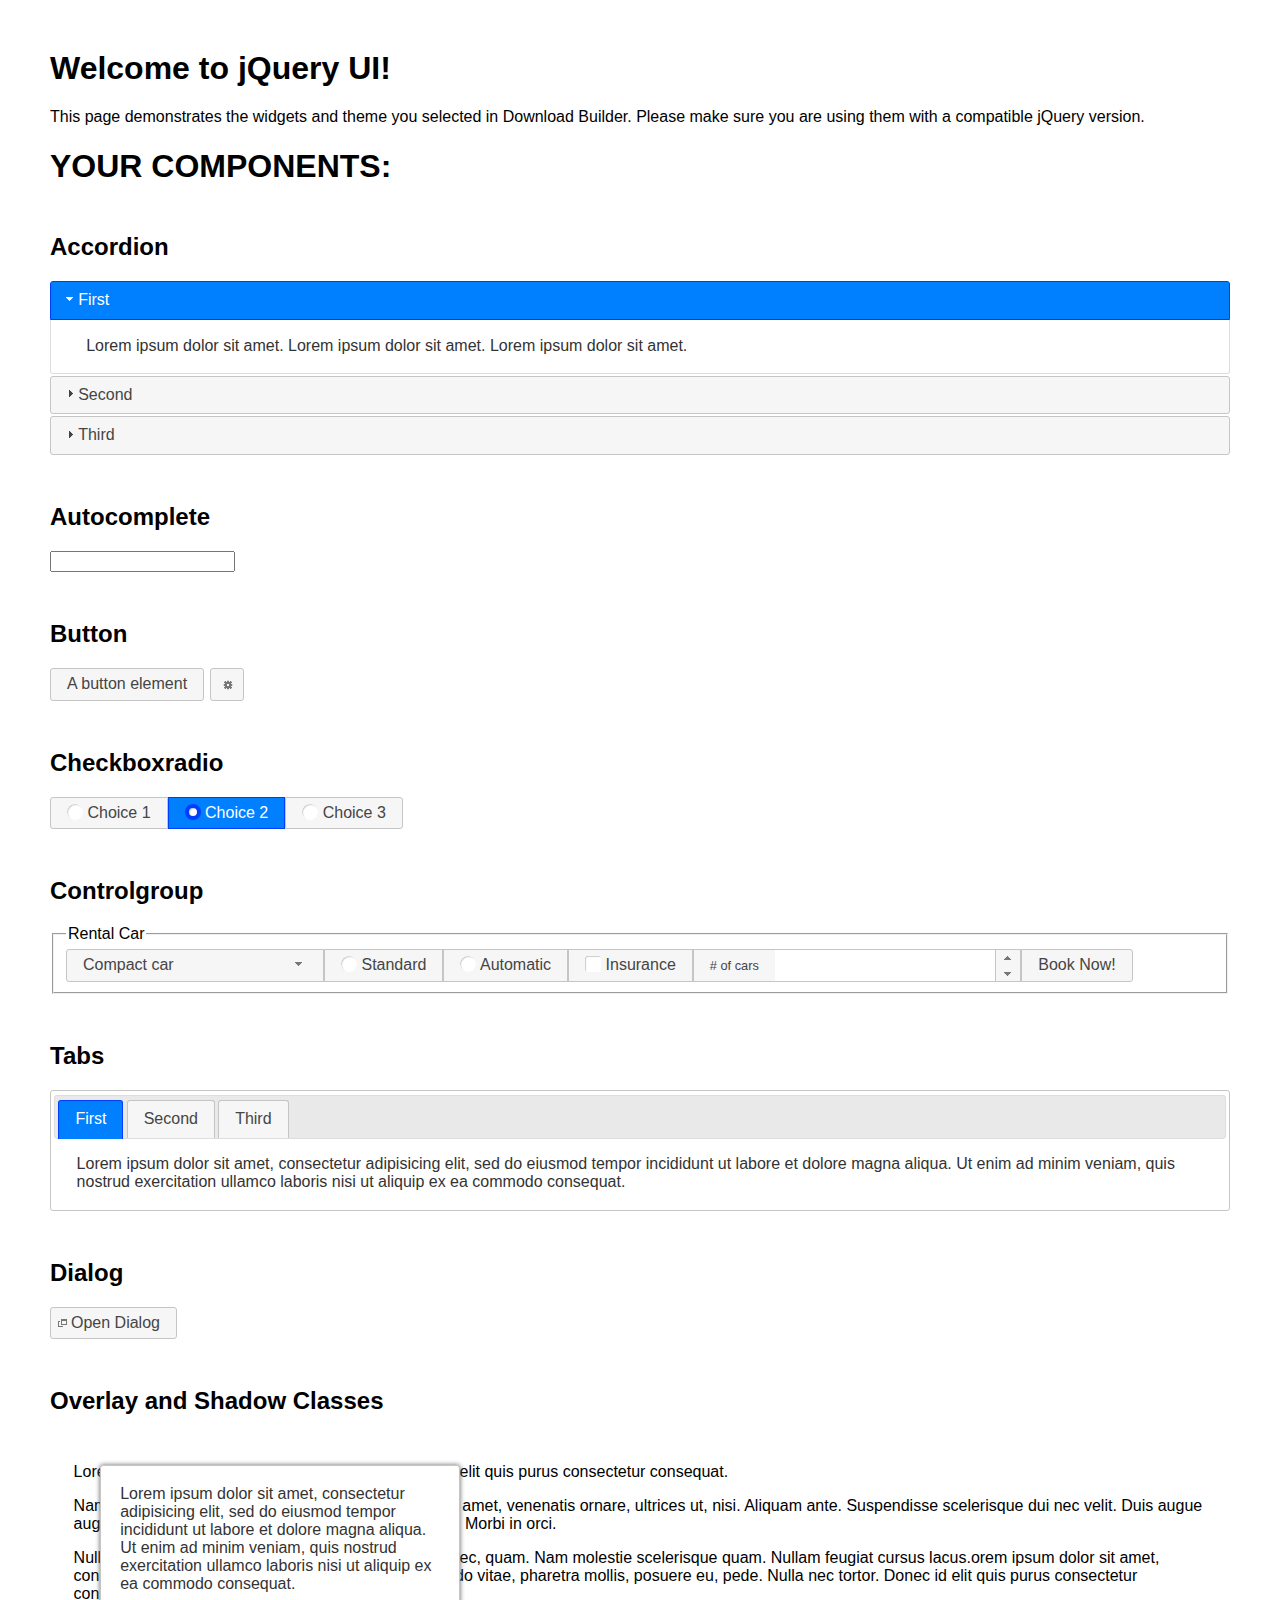
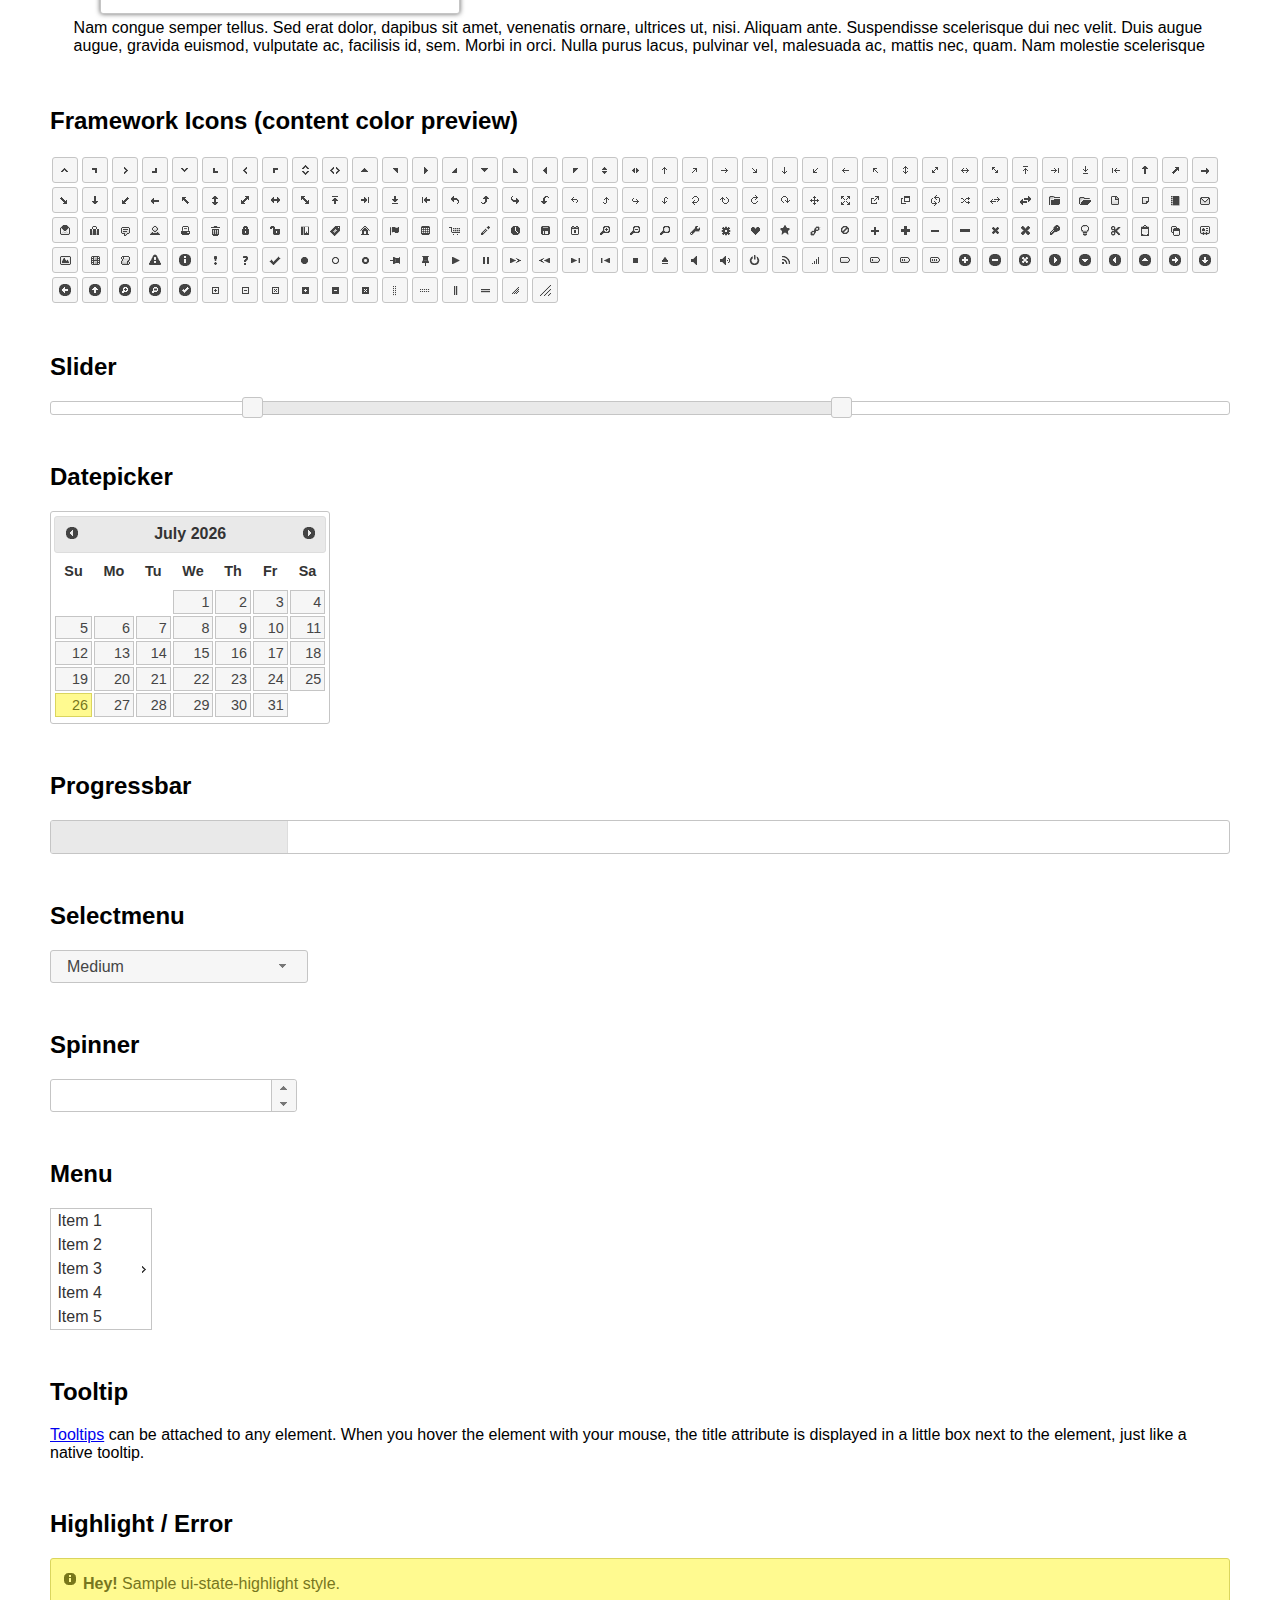
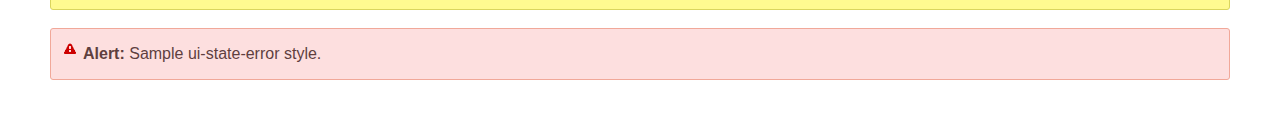
<file: Player/jquery-ui/index.html>
<!doctype html>
<html lang="us">
<head>
	<meta charset="utf-8">
	<title>jQuery UI Example Page</title>
	<link href="jquery-ui.css" rel="stylesheet">
	<style>
	body{
		font-family: "Trebuchet MS", sans-serif;
		margin: 50px;
	}
	.demoHeaders {
		margin-top: 2em;
	}
	#dialog-link {
		padding: .4em 1em .4em 20px;
		text-decoration: none;
		position: relative;
	}
	#dialog-link span.ui-icon {
		margin: 0 5px 0 0;
		position: absolute;
		left: .2em;
		top: 50%;
		margin-top: -8px;
	}
	#icons {
		margin: 0;
		padding: 0;
	}
	#icons li {
		margin: 2px;
		position: relative;
		padding: 4px 0;
		cursor: pointer;
		float: left;
		list-style: none;
	}
	#icons span.ui-icon {
		float: left;
		margin: 0 4px;
	}
	.fakewindowcontain .ui-widget-overlay {
		position: absolute;
	}
	select {
		width: 200px;
	}
	</style>
</head>
<body>

<h1>Welcome to jQuery UI!</h1>

<div class="ui-widget">
	<p>This page demonstrates the widgets and theme you selected in Download Builder. Please make sure you are using them with a compatible jQuery version.</p>
</div>

<h1>YOUR COMPONENTS:</h1>


<!-- Accordion -->
<h2 class="demoHeaders">Accordion</h2>
<div id="accordion">
	<h3>First</h3>
	<div>Lorem ipsum dolor sit amet. Lorem ipsum dolor sit amet. Lorem ipsum dolor sit amet.</div>
	<h3>Second</h3>
	<div>Phasellus mattis tincidunt nibh.</div>
	<h3>Third</h3>
	<div>Nam dui erat, auctor a, dignissim quis.</div>
</div>



<!-- Autocomplete -->
<h2 class="demoHeaders">Autocomplete</h2>
<div>
	<input id="autocomplete" title="type &quot;a&quot;">
</div>



<!-- Button -->
<h2 class="demoHeaders">Button</h2>
<button id="button">A button element</button>
<button id="button-icon">An icon-only button</button>



<!-- Checkboxradio -->
<h2 class="demoHeaders">Checkboxradio</h2>
<form style="margin-top: 1em;">
	<div id="radioset">
		<input type="radio" id="radio1" name="radio"><label for="radio1">Choice 1</label>
		<input type="radio" id="radio2" name="radio" checked="checked"><label for="radio2">Choice 2</label>
		<input type="radio" id="radio3" name="radio"><label for="radio3">Choice 3</label>
	</div>
</form>



<!-- Controlgroup -->
<h2 class="demoHeaders">Controlgroup</h2>
<fieldset>
	<legend>Rental Car</legend>
	<div id="controlgroup">
		<select id="car-type">
			<option>Compact car</option>
			<option>Midsize car</option>
			<option>Full size car</option>
			<option>SUV</option>
			<option>Luxury</option>
			<option>Truck</option>
			<option>Van</option>
		</select>
		<label for="transmission-standard">Standard</label>
		<input type="radio" name="transmission" id="transmission-standard">
		<label for="transmission-automatic">Automatic</label>
		<input type="radio" name="transmission" id="transmission-automatic">
		<label for="insurance">Insurance</label>
		<input type="checkbox" name="insurance" id="insurance">
		<label for="horizontal-spinner" class="ui-controlgroup-label"># of cars</label>
		<input id="horizontal-spinner" class="ui-spinner-input">
		<button>Book Now!</button>
	</div>
</fieldset>



<!-- Tabs -->
<h2 class="demoHeaders">Tabs</h2>
<div id="tabs">
	<ul>
		<li><a href="#tabs-1">First</a></li>
		<li><a href="#tabs-2">Second</a></li>
		<li><a href="#tabs-3">Third</a></li>
	</ul>
	<div id="tabs-1">Lorem ipsum dolor sit amet, consectetur adipisicing elit, sed do eiusmod tempor incididunt ut labore et dolore magna aliqua. Ut enim ad minim veniam, quis nostrud exercitation ullamco laboris nisi ut aliquip ex ea commodo consequat.</div>
	<div id="tabs-2">Phasellus mattis tincidunt nibh. Cras orci urna, blandit id, pretium vel, aliquet ornare, felis. Maecenas scelerisque sem non nisl. Fusce sed lorem in enim dictum bibendum.</div>
	<div id="tabs-3">Nam dui erat, auctor a, dignissim quis, sollicitudin eu, felis. Pellentesque nisi urna, interdum eget, sagittis et, consequat vestibulum, lacus. Mauris porttitor ullamcorper augue.</div>
</div>



<h2 class="demoHeaders">Dialog</h2>
<p>
	<button id="dialog-link" class="ui-button ui-corner-all ui-widget">
		<span class="ui-icon ui-icon-newwin"></span>Open Dialog
	</button>
</p>

<h2 class="demoHeaders">Overlay and Shadow Classes</h2>
<div style="position: relative; width: 96%; height: 200px; padding:1% 2%; overflow:hidden;" class="fakewindowcontain">
	<p>Lorem ipsum dolor sit amet,  Nulla nec tortor. Donec id elit quis purus consectetur consequat. </p><p>Nam congue semper tellus. Sed erat dolor, dapibus sit amet, venenatis ornare, ultrices ut, nisi. Aliquam ante. Suspendisse scelerisque dui nec velit. Duis augue augue, gravida euismod, vulputate ac, facilisis id, sem. Morbi in orci. </p><p>Nulla purus lacus, pulvinar vel, malesuada ac, mattis nec, quam. Nam molestie scelerisque quam. Nullam feugiat cursus lacus.orem ipsum dolor sit amet, consectetur adipiscing elit. Donec libero risus, commodo vitae, pharetra mollis, posuere eu, pede. Nulla nec tortor. Donec id elit quis purus consectetur consequat. </p><p>Nam congue semper tellus. Sed erat dolor, dapibus sit amet, venenatis ornare, ultrices ut, nisi. Aliquam ante. Suspendisse scelerisque dui nec velit. Duis augue augue, gravida euismod, vulputate ac, facilisis id, sem. Morbi in orci. Nulla purus lacus, pulvinar vel, malesuada ac, mattis nec, quam. Nam molestie scelerisque quam. </p><p>Nullam feugiat cursus lacus.orem ipsum dolor sit amet, consectetur adipiscing elit. Donec libero risus, commodo vitae, pharetra mollis, posuere eu, pede. Nulla nec tortor. Donec id elit quis purus consectetur consequat. Nam congue semper tellus. Sed erat dolor, dapibus sit amet, venenatis ornare, ultrices ut, nisi. Aliquam ante. </p><p>Suspendisse scelerisque dui nec velit. Duis augue augue, gravida euismod, vulputate ac, facilisis id, sem. Morbi in orci. Nulla purus lacus, pulvinar vel, malesuada ac, mattis nec, quam. Nam molestie scelerisque quam. Nullam feugiat cursus lacus.orem ipsum dolor sit amet, consectetur adipiscing elit. Donec libero risus, commodo vitae, pharetra mollis, posuere eu, pede. Nulla nec tortor. Donec id elit quis purus consectetur consequat. Nam congue semper tellus. Sed erat dolor, dapibus sit amet, venenatis ornare, ultrices ut, nisi. </p>

	<!-- ui-dialog -->
	<div class="ui-widget-overlay ui-front"></div>
	<div style="position: absolute; width: 320px; left: 50px; top: 30px; padding: 1.2em" class="ui-widget ui-front ui-widget-content ui-corner-all ui-widget-shadow">
		Lorem ipsum dolor sit amet, consectetur adipisicing elit, sed do eiusmod tempor incididunt ut labore et dolore magna aliqua. Ut enim ad minim veniam, quis nostrud exercitation ullamco laboris nisi ut aliquip ex ea commodo consequat.
	</div>

</div>

<!-- ui-dialog -->
<div id="dialog" title="Dialog Title">
	<p>Lorem ipsum dolor sit amet, consectetur adipisicing elit, sed do eiusmod tempor incididunt ut labore et dolore magna aliqua. Ut enim ad minim veniam, quis nostrud exercitation ullamco laboris nisi ut aliquip ex ea commodo consequat.</p>
</div>



<h2 class="demoHeaders">Framework Icons (content color preview)</h2>
<ul id="icons" class="ui-widget ui-helper-clearfix">
	<li class="ui-state-default ui-corner-all" title=".ui-icon-caret-1-n"><span class="ui-icon ui-icon-caret-1-n"></span></li>
	<li class="ui-state-default ui-corner-all" title=".ui-icon-caret-1-ne"><span class="ui-icon ui-icon-caret-1-ne"></span></li>
	<li class="ui-state-default ui-corner-all" title=".ui-icon-caret-1-e"><span class="ui-icon ui-icon-caret-1-e"></span></li>
	<li class="ui-state-default ui-corner-all" title=".ui-icon-caret-1-se"><span class="ui-icon ui-icon-caret-1-se"></span></li>
	<li class="ui-state-default ui-corner-all" title=".ui-icon-caret-1-s"><span class="ui-icon ui-icon-caret-1-s"></span></li>
	<li class="ui-state-default ui-corner-all" title=".ui-icon-caret-1-sw"><span class="ui-icon ui-icon-caret-1-sw"></span></li>
	<li class="ui-state-default ui-corner-all" title=".ui-icon-caret-1-w"><span class="ui-icon ui-icon-caret-1-w"></span></li>
	<li class="ui-state-default ui-corner-all" title=".ui-icon-caret-1-nw"><span class="ui-icon ui-icon-caret-1-nw"></span></li>
	<li class="ui-state-default ui-corner-all" title=".ui-icon-caret-2-n-s"><span class="ui-icon ui-icon-caret-2-n-s"></span></li>
	<li class="ui-state-default ui-corner-all" title=".ui-icon-caret-2-e-w"><span class="ui-icon ui-icon-caret-2-e-w"></span></li>
	<li class="ui-state-default ui-corner-all" title=".ui-icon-triangle-1-n"><span class="ui-icon ui-icon-triangle-1-n"></span></li>
	<li class="ui-state-default ui-corner-all" title=".ui-icon-triangle-1-ne"><span class="ui-icon ui-icon-triangle-1-ne"></span></li>
	<li class="ui-state-default ui-corner-all" title=".ui-icon-triangle-1-e"><span class="ui-icon ui-icon-triangle-1-e"></span></li>
	<li class="ui-state-default ui-corner-all" title=".ui-icon-triangle-1-se"><span class="ui-icon ui-icon-triangle-1-se"></span></li>
	<li class="ui-state-default ui-corner-all" title=".ui-icon-triangle-1-s"><span class="ui-icon ui-icon-triangle-1-s"></span></li>
	<li class="ui-state-default ui-corner-all" title=".ui-icon-triangle-1-sw"><span class="ui-icon ui-icon-triangle-1-sw"></span></li>
	<li class="ui-state-default ui-corner-all" title=".ui-icon-triangle-1-w"><span class="ui-icon ui-icon-triangle-1-w"></span></li>
	<li class="ui-state-default ui-corner-all" title=".ui-icon-triangle-1-nw"><span class="ui-icon ui-icon-triangle-1-nw"></span></li>
	<li class="ui-state-default ui-corner-all" title=".ui-icon-triangle-2-n-s"><span class="ui-icon ui-icon-triangle-2-n-s"></span></li>
	<li class="ui-state-default ui-corner-all" title=".ui-icon-triangle-2-e-w"><span class="ui-icon ui-icon-triangle-2-e-w"></span></li>
	<li class="ui-state-default ui-corner-all" title=".ui-icon-arrow-1-n"><span class="ui-icon ui-icon-arrow-1-n"></span></li>
	<li class="ui-state-default ui-corner-all" title=".ui-icon-arrow-1-ne"><span class="ui-icon ui-icon-arrow-1-ne"></span></li>
	<li class="ui-state-default ui-corner-all" title=".ui-icon-arrow-1-e"><span class="ui-icon ui-icon-arrow-1-e"></span></li>
	<li class="ui-state-default ui-corner-all" title=".ui-icon-arrow-1-se"><span class="ui-icon ui-icon-arrow-1-se"></span></li>
	<li class="ui-state-default ui-corner-all" title=".ui-icon-arrow-1-s"><span class="ui-icon ui-icon-arrow-1-s"></span></li>
	<li class="ui-state-default ui-corner-all" title=".ui-icon-arrow-1-sw"><span class="ui-icon ui-icon-arrow-1-sw"></span></li>
	<li class="ui-state-default ui-corner-all" title=".ui-icon-arrow-1-w"><span class="ui-icon ui-icon-arrow-1-w"></span></li>
	<li class="ui-state-default ui-corner-all" title=".ui-icon-arrow-1-nw"><span class="ui-icon ui-icon-arrow-1-nw"></span></li>
	<li class="ui-state-default ui-corner-all" title=".ui-icon-arrow-2-n-s"><span class="ui-icon ui-icon-arrow-2-n-s"></span></li>
	<li class="ui-state-default ui-corner-all" title=".ui-icon-arrow-2-ne-sw"><span class="ui-icon ui-icon-arrow-2-ne-sw"></span></li>
	<li class="ui-state-default ui-corner-all" title=".ui-icon-arrow-2-e-w"><span class="ui-icon ui-icon-arrow-2-e-w"></span></li>
	<li class="ui-state-default ui-corner-all" title=".ui-icon-arrow-2-se-nw"><span class="ui-icon ui-icon-arrow-2-se-nw"></span></li>
	<li class="ui-state-default ui-corner-all" title=".ui-icon-arrowstop-1-n"><span class="ui-icon ui-icon-arrowstop-1-n"></span></li>
	<li class="ui-state-default ui-corner-all" title=".ui-icon-arrowstop-1-e"><span class="ui-icon ui-icon-arrowstop-1-e"></span></li>
	<li class="ui-state-default ui-corner-all" title=".ui-icon-arrowstop-1-s"><span class="ui-icon ui-icon-arrowstop-1-s"></span></li>
	<li class="ui-state-default ui-corner-all" title=".ui-icon-arrowstop-1-w"><span class="ui-icon ui-icon-arrowstop-1-w"></span></li>
	<li class="ui-state-default ui-corner-all" title=".ui-icon-arrowthick-1-n"><span class="ui-icon ui-icon-arrowthick-1-n"></span></li>
	<li class="ui-state-default ui-corner-all" title=".ui-icon-arrowthick-1-ne"><span class="ui-icon ui-icon-arrowthick-1-ne"></span></li>
	<li class="ui-state-default ui-corner-all" title=".ui-icon-arrowthick-1-e"><span class="ui-icon ui-icon-arrowthick-1-e"></span></li>
	<li class="ui-state-default ui-corner-all" title=".ui-icon-arrowthick-1-se"><span class="ui-icon ui-icon-arrowthick-1-se"></span></li>
	<li class="ui-state-default ui-corner-all" title=".ui-icon-arrowthick-1-s"><span class="ui-icon ui-icon-arrowthick-1-s"></span></li>
	<li class="ui-state-default ui-corner-all" title=".ui-icon-arrowthick-1-sw"><span class="ui-icon ui-icon-arrowthick-1-sw"></span></li>
	<li class="ui-state-default ui-corner-all" title=".ui-icon-arrowthick-1-w"><span class="ui-icon ui-icon-arrowthick-1-w"></span></li>
	<li class="ui-state-default ui-corner-all" title=".ui-icon-arrowthick-1-nw"><span class="ui-icon ui-icon-arrowthick-1-nw"></span></li>
	<li class="ui-state-default ui-corner-all" title=".ui-icon-arrowthick-2-n-s"><span class="ui-icon ui-icon-arrowthick-2-n-s"></span></li>
	<li class="ui-state-default ui-corner-all" title=".ui-icon-arrowthick-2-ne-sw"><span class="ui-icon ui-icon-arrowthick-2-ne-sw"></span></li>
	<li class="ui-state-default ui-corner-all" title=".ui-icon-arrowthick-2-e-w"><span class="ui-icon ui-icon-arrowthick-2-e-w"></span></li>
	<li class="ui-state-default ui-corner-all" title=".ui-icon-arrowthick-2-se-nw"><span class="ui-icon ui-icon-arrowthick-2-se-nw"></span></li>
	<li class="ui-state-default ui-corner-all" title=".ui-icon-arrowthickstop-1-n"><span class="ui-icon ui-icon-arrowthickstop-1-n"></span></li>
	<li class="ui-state-default ui-corner-all" title=".ui-icon-arrowthickstop-1-e"><span class="ui-icon ui-icon-arrowthickstop-1-e"></span></li>
	<li class="ui-state-default ui-corner-all" title=".ui-icon-arrowthickstop-1-s"><span class="ui-icon ui-icon-arrowthickstop-1-s"></span></li>
	<li class="ui-state-default ui-corner-all" title=".ui-icon-arrowthickstop-1-w"><span class="ui-icon ui-icon-arrowthickstop-1-w"></span></li>
	<li class="ui-state-default ui-corner-all" title=".ui-icon-arrowreturnthick-1-w"><span class="ui-icon ui-icon-arrowreturnthick-1-w"></span></li>
	<li class="ui-state-default ui-corner-all" title=".ui-icon-arrowreturnthick-1-n"><span class="ui-icon ui-icon-arrowreturnthick-1-n"></span></li>
	<li class="ui-state-default ui-corner-all" title=".ui-icon-arrowreturnthick-1-e"><span class="ui-icon ui-icon-arrowreturnthick-1-e"></span></li>
	<li class="ui-state-default ui-corner-all" title=".ui-icon-arrowreturnthick-1-s"><span class="ui-icon ui-icon-arrowreturnthick-1-s"></span></li>
	<li class="ui-state-default ui-corner-all" title=".ui-icon-arrowreturn-1-w"><span class="ui-icon ui-icon-arrowreturn-1-w"></span></li>
	<li class="ui-state-default ui-corner-all" title=".ui-icon-arrowreturn-1-n"><span class="ui-icon ui-icon-arrowreturn-1-n"></span></li>
	<li class="ui-state-default ui-corner-all" title=".ui-icon-arrowreturn-1-e"><span class="ui-icon ui-icon-arrowreturn-1-e"></span></li>
	<li class="ui-state-default ui-corner-all" title=".ui-icon-arrowreturn-1-s"><span class="ui-icon ui-icon-arrowreturn-1-s"></span></li>
	<li class="ui-state-default ui-corner-all" title=".ui-icon-arrowrefresh-1-w"><span class="ui-icon ui-icon-arrowrefresh-1-w"></span></li>
	<li class="ui-state-default ui-corner-all" title=".ui-icon-arrowrefresh-1-n"><span class="ui-icon ui-icon-arrowrefresh-1-n"></span></li>
	<li class="ui-state-default ui-corner-all" title=".ui-icon-arrowrefresh-1-e"><span class="ui-icon ui-icon-arrowrefresh-1-e"></span></li>
	<li class="ui-state-default ui-corner-all" title=".ui-icon-arrowrefresh-1-s"><span class="ui-icon ui-icon-arrowrefresh-1-s"></span></li>
	<li class="ui-state-default ui-corner-all" title=".ui-icon-arrow-4"><span class="ui-icon ui-icon-arrow-4"></span></li>
	<li class="ui-state-default ui-corner-all" title=".ui-icon-arrow-4-diag"><span class="ui-icon ui-icon-arrow-4-diag"></span></li>
	<li class="ui-state-default ui-corner-all" title=".ui-icon-extlink"><span class="ui-icon ui-icon-extlink"></span></li>
	<li class="ui-state-default ui-corner-all" title=".ui-icon-newwin"><span class="ui-icon ui-icon-newwin"></span></li>
	<li class="ui-state-default ui-corner-all" title=".ui-icon-refresh"><span class="ui-icon ui-icon-refresh"></span></li>
	<li class="ui-state-default ui-corner-all" title=".ui-icon-shuffle"><span class="ui-icon ui-icon-shuffle"></span></li>
	<li class="ui-state-default ui-corner-all" title=".ui-icon-transfer-e-w"><span class="ui-icon ui-icon-transfer-e-w"></span></li>
	<li class="ui-state-default ui-corner-all" title=".ui-icon-transferthick-e-w"><span class="ui-icon ui-icon-transferthick-e-w"></span></li>
	<li class="ui-state-default ui-corner-all" title=".ui-icon-folder-collapsed"><span class="ui-icon ui-icon-folder-collapsed"></span></li>
	<li class="ui-state-default ui-corner-all" title=".ui-icon-folder-open"><span class="ui-icon ui-icon-folder-open"></span></li>
	<li class="ui-state-default ui-corner-all" title=".ui-icon-document"><span class="ui-icon ui-icon-document"></span></li>
	<li class="ui-state-default ui-corner-all" title=".ui-icon-document-b"><span class="ui-icon ui-icon-document-b"></span></li>
	<li class="ui-state-default ui-corner-all" title=".ui-icon-note"><span class="ui-icon ui-icon-note"></span></li>
	<li class="ui-state-default ui-corner-all" title=".ui-icon-mail-closed"><span class="ui-icon ui-icon-mail-closed"></span></li>
	<li class="ui-state-default ui-corner-all" title=".ui-icon-mail-open"><span class="ui-icon ui-icon-mail-open"></span></li>
	<li class="ui-state-default ui-corner-all" title=".ui-icon-suitcase"><span class="ui-icon ui-icon-suitcase"></span></li>
	<li class="ui-state-default ui-corner-all" title=".ui-icon-comment"><span class="ui-icon ui-icon-comment"></span></li>
	<li class="ui-state-default ui-corner-all" title=".ui-icon-person"><span class="ui-icon ui-icon-person"></span></li>
	<li class="ui-state-default ui-corner-all" title=".ui-icon-print"><span class="ui-icon ui-icon-print"></span></li>
	<li class="ui-state-default ui-corner-all" title=".ui-icon-trash"><span class="ui-icon ui-icon-trash"></span></li>
	<li class="ui-state-default ui-corner-all" title=".ui-icon-locked"><span class="ui-icon ui-icon-locked"></span></li>
	<li class="ui-state-default ui-corner-all" title=".ui-icon-unlocked"><span class="ui-icon ui-icon-unlocked"></span></li>
	<li class="ui-state-default ui-corner-all" title=".ui-icon-bookmark"><span class="ui-icon ui-icon-bookmark"></span></li>
	<li class="ui-state-default ui-corner-all" title=".ui-icon-tag"><span class="ui-icon ui-icon-tag"></span></li>
	<li class="ui-state-default ui-corner-all" title=".ui-icon-home"><span class="ui-icon ui-icon-home"></span></li>
	<li class="ui-state-default ui-corner-all" title=".ui-icon-flag"><span class="ui-icon ui-icon-flag"></span></li>
	<li class="ui-state-default ui-corner-all" title=".ui-icon-calculator"><span class="ui-icon ui-icon-calculator"></span></li>
	<li class="ui-state-default ui-corner-all" title=".ui-icon-cart"><span class="ui-icon ui-icon-cart"></span></li>
	<li class="ui-state-default ui-corner-all" title=".ui-icon-pencil"><span class="ui-icon ui-icon-pencil"></span></li>
	<li class="ui-state-default ui-corner-all" title=".ui-icon-clock"><span class="ui-icon ui-icon-clock"></span></li>
	<li class="ui-state-default ui-corner-all" title=".ui-icon-disk"><span class="ui-icon ui-icon-disk"></span></li>
	<li class="ui-state-default ui-corner-all" title=".ui-icon-calendar"><span class="ui-icon ui-icon-calendar"></span></li>
	<li class="ui-state-default ui-corner-all" title=".ui-icon-zoomin"><span class="ui-icon ui-icon-zoomin"></span></li>
	<li class="ui-state-default ui-corner-all" title=".ui-icon-zoomout"><span class="ui-icon ui-icon-zoomout"></span></li>
	<li class="ui-state-default ui-corner-all" title=".ui-icon-search"><span class="ui-icon ui-icon-search"></span></li>
	<li class="ui-state-default ui-corner-all" title=".ui-icon-wrench"><span class="ui-icon ui-icon-wrench"></span></li>
	<li class="ui-state-default ui-corner-all" title=".ui-icon-gear"><span class="ui-icon ui-icon-gear"></span></li>
	<li class="ui-state-default ui-corner-all" title=".ui-icon-heart"><span class="ui-icon ui-icon-heart"></span></li>
	<li class="ui-state-default ui-corner-all" title=".ui-icon-star"><span class="ui-icon ui-icon-star"></span></li>
	<li class="ui-state-default ui-corner-all" title=".ui-icon-link"><span class="ui-icon ui-icon-link"></span></li>
	<li class="ui-state-default ui-corner-all" title=".ui-icon-cancel"><span class="ui-icon ui-icon-cancel"></span></li>
	<li class="ui-state-default ui-corner-all" title=".ui-icon-plus"><span class="ui-icon ui-icon-plus"></span></li>
	<li class="ui-state-default ui-corner-all" title=".ui-icon-plusthick"><span class="ui-icon ui-icon-plusthick"></span></li>
	<li class="ui-state-default ui-corner-all" title=".ui-icon-minus"><span class="ui-icon ui-icon-minus"></span></li>
	<li class="ui-state-default ui-corner-all" title=".ui-icon-minusthick"><span class="ui-icon ui-icon-minusthick"></span></li>
	<li class="ui-state-default ui-corner-all" title=".ui-icon-close"><span class="ui-icon ui-icon-close"></span></li>
	<li class="ui-state-default ui-corner-all" title=".ui-icon-closethick"><span class="ui-icon ui-icon-closethick"></span></li>
	<li class="ui-state-default ui-corner-all" title=".ui-icon-key"><span class="ui-icon ui-icon-key"></span></li>
	<li class="ui-state-default ui-corner-all" title=".ui-icon-lightbulb"><span class="ui-icon ui-icon-lightbulb"></span></li>
	<li class="ui-state-default ui-corner-all" title=".ui-icon-scissors"><span class="ui-icon ui-icon-scissors"></span></li>
	<li class="ui-state-default ui-corner-all" title=".ui-icon-clipboard"><span class="ui-icon ui-icon-clipboard"></span></li>
	<li class="ui-state-default ui-corner-all" title=".ui-icon-copy"><span class="ui-icon ui-icon-copy"></span></li>
	<li class="ui-state-default ui-corner-all" title=".ui-icon-contact"><span class="ui-icon ui-icon-contact"></span></li>
	<li class="ui-state-default ui-corner-all" title=".ui-icon-image"><span class="ui-icon ui-icon-image"></span></li>
	<li class="ui-state-default ui-corner-all" title=".ui-icon-video"><span class="ui-icon ui-icon-video"></span></li>
	<li class="ui-state-default ui-corner-all" title=".ui-icon-script"><span class="ui-icon ui-icon-script"></span></li>
	<li class="ui-state-default ui-corner-all" title=".ui-icon-alert"><span class="ui-icon ui-icon-alert"></span></li>
	<li class="ui-state-default ui-corner-all" title=".ui-icon-info"><span class="ui-icon ui-icon-info"></span></li>
	<li class="ui-state-default ui-corner-all" title=".ui-icon-notice"><span class="ui-icon ui-icon-notice"></span></li>
	<li class="ui-state-default ui-corner-all" title=".ui-icon-help"><span class="ui-icon ui-icon-help"></span></li>
	<li class="ui-state-default ui-corner-all" title=".ui-icon-check"><span class="ui-icon ui-icon-check"></span></li>
	<li class="ui-state-default ui-corner-all" title=".ui-icon-bullet"><span class="ui-icon ui-icon-bullet"></span></li>
	<li class="ui-state-default ui-corner-all" title=".ui-icon-radio-off"><span class="ui-icon ui-icon-radio-off"></span></li>
	<li class="ui-state-default ui-corner-all" title=".ui-icon-radio-on"><span class="ui-icon ui-icon-radio-on"></span></li>
	<li class="ui-state-default ui-corner-all" title=".ui-icon-pin-w"><span class="ui-icon ui-icon-pin-w"></span></li>
	<li class="ui-state-default ui-corner-all" title=".ui-icon-pin-s"><span class="ui-icon ui-icon-pin-s"></span></li>
	<li class="ui-state-default ui-corner-all" title=".ui-icon-play"><span class="ui-icon ui-icon-play"></span></li>
	<li class="ui-state-default ui-corner-all" title=".ui-icon-pause"><span class="ui-icon ui-icon-pause"></span></li>
	<li class="ui-state-default ui-corner-all" title=".ui-icon-seek-next"><span class="ui-icon ui-icon-seek-next"></span></li>
	<li class="ui-state-default ui-corner-all" title=".ui-icon-seek-prev"><span class="ui-icon ui-icon-seek-prev"></span></li>
	<li class="ui-state-default ui-corner-all" title=".ui-icon-seek-end"><span class="ui-icon ui-icon-seek-end"></span></li>
	<li class="ui-state-default ui-corner-all" title=".ui-icon-seek-first"><span class="ui-icon ui-icon-seek-first"></span></li>
	<li class="ui-state-default ui-corner-all" title=".ui-icon-stop"><span class="ui-icon ui-icon-stop"></span></li>
	<li class="ui-state-default ui-corner-all" title=".ui-icon-eject"><span class="ui-icon ui-icon-eject"></span></li>
	<li class="ui-state-default ui-corner-all" title=".ui-icon-volume-off"><span class="ui-icon ui-icon-volume-off"></span></li>
	<li class="ui-state-default ui-corner-all" title=".ui-icon-volume-on"><span class="ui-icon ui-icon-volume-on"></span></li>
	<li class="ui-state-default ui-corner-all" title=".ui-icon-power"><span class="ui-icon ui-icon-power"></span></li>
	<li class="ui-state-default ui-corner-all" title=".ui-icon-signal-diag"><span class="ui-icon ui-icon-signal-diag"></span></li>
	<li class="ui-state-default ui-corner-all" title=".ui-icon-signal"><span class="ui-icon ui-icon-signal"></span></li>
	<li class="ui-state-default ui-corner-all" title=".ui-icon-battery-0"><span class="ui-icon ui-icon-battery-0"></span></li>
	<li class="ui-state-default ui-corner-all" title=".ui-icon-battery-1"><span class="ui-icon ui-icon-battery-1"></span></li>
	<li class="ui-state-default ui-corner-all" title=".ui-icon-battery-2"><span class="ui-icon ui-icon-battery-2"></span></li>
	<li class="ui-state-default ui-corner-all" title=".ui-icon-battery-3"><span class="ui-icon ui-icon-battery-3"></span></li>
	<li class="ui-state-default ui-corner-all" title=".ui-icon-circle-plus"><span class="ui-icon ui-icon-circle-plus"></span></li>
	<li class="ui-state-default ui-corner-all" title=".ui-icon-circle-minus"><span class="ui-icon ui-icon-circle-minus"></span></li>
	<li class="ui-state-default ui-corner-all" title=".ui-icon-circle-close"><span class="ui-icon ui-icon-circle-close"></span></li>
	<li class="ui-state-default ui-corner-all" title=".ui-icon-circle-triangle-e"><span class="ui-icon ui-icon-circle-triangle-e"></span></li>
	<li class="ui-state-default ui-corner-all" title=".ui-icon-circle-triangle-s"><span class="ui-icon ui-icon-circle-triangle-s"></span></li>
	<li class="ui-state-default ui-corner-all" title=".ui-icon-circle-triangle-w"><span class="ui-icon ui-icon-circle-triangle-w"></span></li>
	<li class="ui-state-default ui-corner-all" title=".ui-icon-circle-triangle-n"><span class="ui-icon ui-icon-circle-triangle-n"></span></li>
	<li class="ui-state-default ui-corner-all" title=".ui-icon-circle-arrow-e"><span class="ui-icon ui-icon-circle-arrow-e"></span></li>
	<li class="ui-state-default ui-corner-all" title=".ui-icon-circle-arrow-s"><span class="ui-icon ui-icon-circle-arrow-s"></span></li>
	<li class="ui-state-default ui-corner-all" title=".ui-icon-circle-arrow-w"><span class="ui-icon ui-icon-circle-arrow-w"></span></li>
	<li class="ui-state-default ui-corner-all" title=".ui-icon-circle-arrow-n"><span class="ui-icon ui-icon-circle-arrow-n"></span></li>
	<li class="ui-state-default ui-corner-all" title=".ui-icon-circle-zoomin"><span class="ui-icon ui-icon-circle-zoomin"></span></li>
	<li class="ui-state-default ui-corner-all" title=".ui-icon-circle-zoomout"><span class="ui-icon ui-icon-circle-zoomout"></span></li>
	<li class="ui-state-default ui-corner-all" title=".ui-icon-circle-check"><span class="ui-icon ui-icon-circle-check"></span></li>
	<li class="ui-state-default ui-corner-all" title=".ui-icon-circlesmall-plus"><span class="ui-icon ui-icon-circlesmall-plus"></span></li>
	<li class="ui-state-default ui-corner-all" title=".ui-icon-circlesmall-minus"><span class="ui-icon ui-icon-circlesmall-minus"></span></li>
	<li class="ui-state-default ui-corner-all" title=".ui-icon-circlesmall-close"><span class="ui-icon ui-icon-circlesmall-close"></span></li>
	<li class="ui-state-default ui-corner-all" title=".ui-icon-squaresmall-plus"><span class="ui-icon ui-icon-squaresmall-plus"></span></li>
	<li class="ui-state-default ui-corner-all" title=".ui-icon-squaresmall-minus"><span class="ui-icon ui-icon-squaresmall-minus"></span></li>
	<li class="ui-state-default ui-corner-all" title=".ui-icon-squaresmall-close"><span class="ui-icon ui-icon-squaresmall-close"></span></li>
	<li class="ui-state-default ui-corner-all" title=".ui-icon-grip-dotted-vertical"><span class="ui-icon ui-icon-grip-dotted-vertical"></span></li>
	<li class="ui-state-default ui-corner-all" title=".ui-icon-grip-dotted-horizontal"><span class="ui-icon ui-icon-grip-dotted-horizontal"></span></li>
	<li class="ui-state-default ui-corner-all" title=".ui-icon-grip-solid-vertical"><span class="ui-icon ui-icon-grip-solid-vertical"></span></li>
	<li class="ui-state-default ui-corner-all" title=".ui-icon-grip-solid-horizontal"><span class="ui-icon ui-icon-grip-solid-horizontal"></span></li>
	<li class="ui-state-default ui-corner-all" title=".ui-icon-gripsmall-diagonal-se"><span class="ui-icon ui-icon-gripsmall-diagonal-se"></span></li>
	<li class="ui-state-default ui-corner-all" title=".ui-icon-grip-diagonal-se"><span class="ui-icon ui-icon-grip-diagonal-se"></span></li>
</ul>


<!-- Slider -->
<h2 class="demoHeaders">Slider</h2>
<div id="slider"></div>



<!-- Datepicker -->
<h2 class="demoHeaders">Datepicker</h2>
<div id="datepicker"></div>



<!-- Progressbar -->
<h2 class="demoHeaders">Progressbar</h2>
<div id="progressbar"></div>



<!-- Progressbar -->
<h2 class="demoHeaders">Selectmenu</h2>
<select id="selectmenu">
	<option>Slower</option>
	<option>Slow</option>
	<option selected="selected">Medium</option>
	<option>Fast</option>
	<option>Faster</option>
</select>



<!-- Spinner -->
<h2 class="demoHeaders">Spinner</h2>
<input id="spinner">



<!-- Menu -->
<h2 class="demoHeaders">Menu</h2>
<ul style="width:100px;" id="menu">
	<li><div>Item 1</div></li>
	<li><div>Item 2</div></li>
	<li><div>Item 3</div>
		<ul>
			<li><div>Item 3-1</div></li>
			<li><div>Item 3-2</div></li>
			<li><div>Item 3-3</div></li>
			<li><div>Item 3-4</div></li>
			<li><div>Item 3-5</div></li>
		</ul>
	</li>
	<li><div>Item 4</div></li>
	<li><div>Item 5</div></li>
</ul>



<!-- Tooltip -->
<h2 class="demoHeaders">Tooltip</h2>
<p id="tooltip">
	<a href="#" title="That&apos;s what this widget is">Tooltips</a> can be attached to any element. When you hover
the element with your mouse, the title attribute is displayed in a little box next to the element, just like a native tooltip.
</p>


<!-- Highlight / Error -->
<h2 class="demoHeaders">Highlight / Error</h2>
<div class="ui-widget">
	<div class="ui-state-highlight ui-corner-all" style="margin-top: 20px; padding: 0 .7em;">
		<p><span class="ui-icon ui-icon-info" style="float: left; margin-right: .3em;"></span>
		<strong>Hey!</strong> Sample ui-state-highlight style.</p>
	</div>
</div>
<br>
<div class="ui-widget">
	<div class="ui-state-error ui-corner-all" style="padding: 0 .7em;">
		<p><span class="ui-icon ui-icon-alert" style="float: left; margin-right: .3em;"></span>
		<strong>Alert:</strong> Sample ui-state-error style.</p>
	</div>
</div>

<script src="external/jquery/jquery.js"></script>
<script src="jquery-ui.js"></script>
<script>

$( "#accordion" ).accordion();



var availableTags = [
	"ActionScript",
	"AppleScript",
	"Asp",
	"BASIC",
	"C",
	"C++",
	"Clojure",
	"COBOL",
	"ColdFusion",
	"Erlang",
	"Fortran",
	"Groovy",
	"Haskell",
	"Java",
	"JavaScript",
	"Lisp",
	"Perl",
	"PHP",
	"Python",
	"Ruby",
	"Scala",
	"Scheme"
];
$( "#autocomplete" ).autocomplete({
	source: availableTags
});



$( "#button" ).button();
$( "#button-icon" ).button({
	icon: "ui-icon-gear",
	showLabel: false
});



$( "#radioset" ).buttonset();



$( "#controlgroup" ).controlgroup();



$( "#tabs" ).tabs();



$( "#dialog" ).dialog({
	autoOpen: false,
	width: 400,
	buttons: [
		{
			text: "Ok",
			click: function() {
				$( this ).dialog( "close" );
			}
		},
		{
			text: "Cancel",
			click: function() {
				$( this ).dialog( "close" );
			}
		}
	]
});

// Link to open the dialog
$( "#dialog-link" ).click(function( event ) {
	$( "#dialog" ).dialog( "open" );
	event.preventDefault();
});



$( "#datepicker" ).datepicker({
	inline: true
});



$( "#slider" ).slider({
	range: true,
	values: [ 17, 67 ]
});



$( "#progressbar" ).progressbar({
	value: 20
});



$( "#spinner" ).spinner();



$( "#menu" ).menu();



$( "#tooltip" ).tooltip();



$( "#selectmenu" ).selectmenu();


// Hover states on the static widgets
$( "#dialog-link, #icons li" ).hover(
	function() {
		$( this ).addClass( "ui-state-hover" );
	},
	function() {
		$( this ).removeClass( "ui-state-hover" );
	}
);
</script>
</body>
</html>
</file>
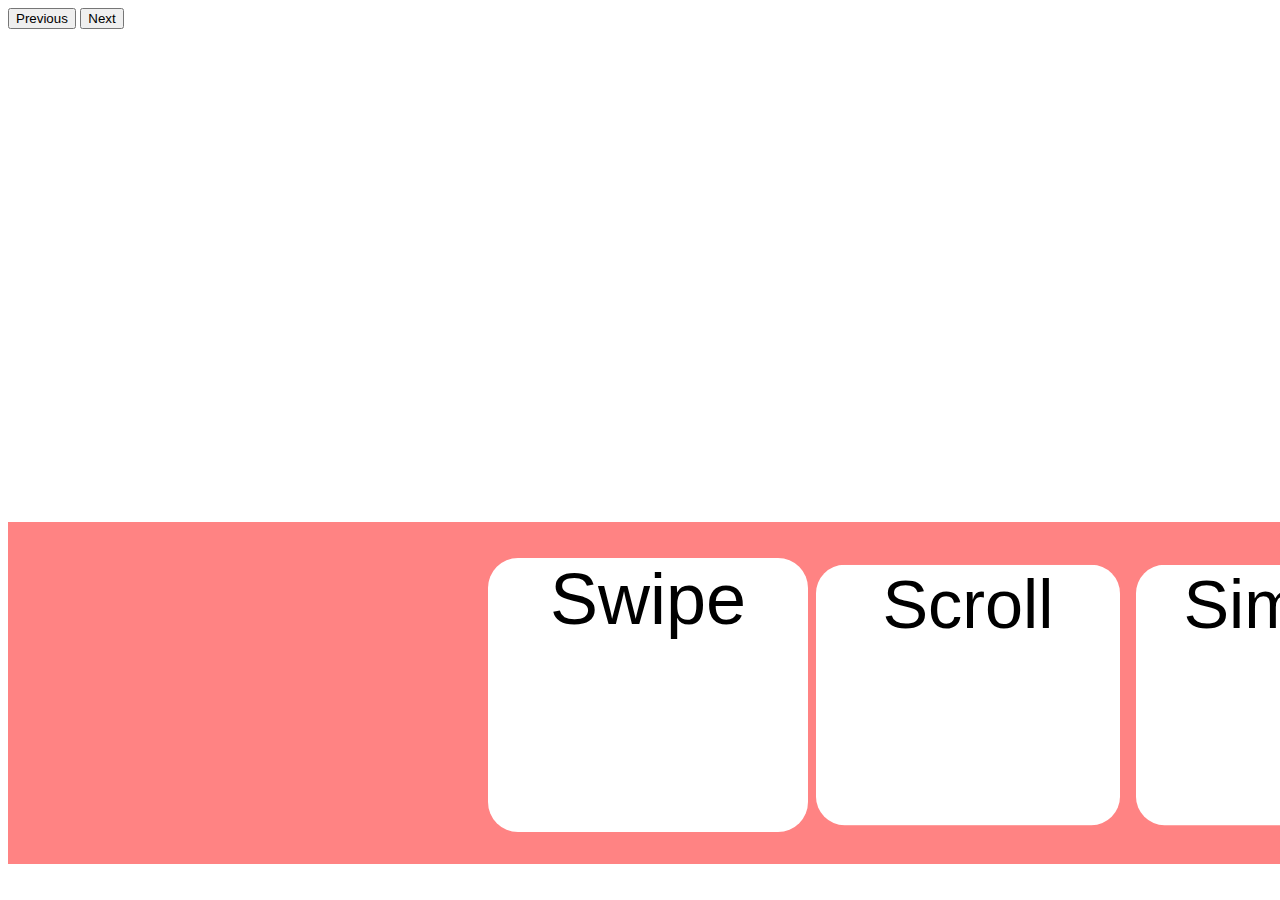
<file: Player/Example/examples/buttons_carousel/index.html>
<html>

<head>
    <title>Simple Carousel Example</title>
    <meta charset="utf-8">
    <meta name="viewport" content="initial-scale=1, maximum-scale=1, user-scalable=no, width=device-width">
    <meta name="apple-mobile-web-app-capable" content="yes">
    <meta name="apple-mobile-web-app-status-bar-style" content="black-translucent">


    <!--CSS--->

    <link href="../../website-src/sliding.css" rel="stylesheet" />


    <!--Plugins--->
    <script src="https://ajax.googleapis.com/ajax/libs/jquery/1.11.1/jquery.min.js"></script>

    <script src="../../dist/itemslide.min.js"></script>

    <!--Scripts--->
    <script src="sliding.js"></script>

</head>

<body style="font-family:Arial;">
    <button id="previous">Previous</button>
    <button id="next">Next</button>
    <div id="scrolling">
        <!--Slider--->
        <ul>
            <li>
                Swipe
            </li>
            <li>
                Scroll
            </li>
            <li>
                Simple
            </li>
            <li>
                Example
            </li>
            <li>
                ItemSlide
            </li>
        </ul>
    </div>

</body>

</html>
</file>
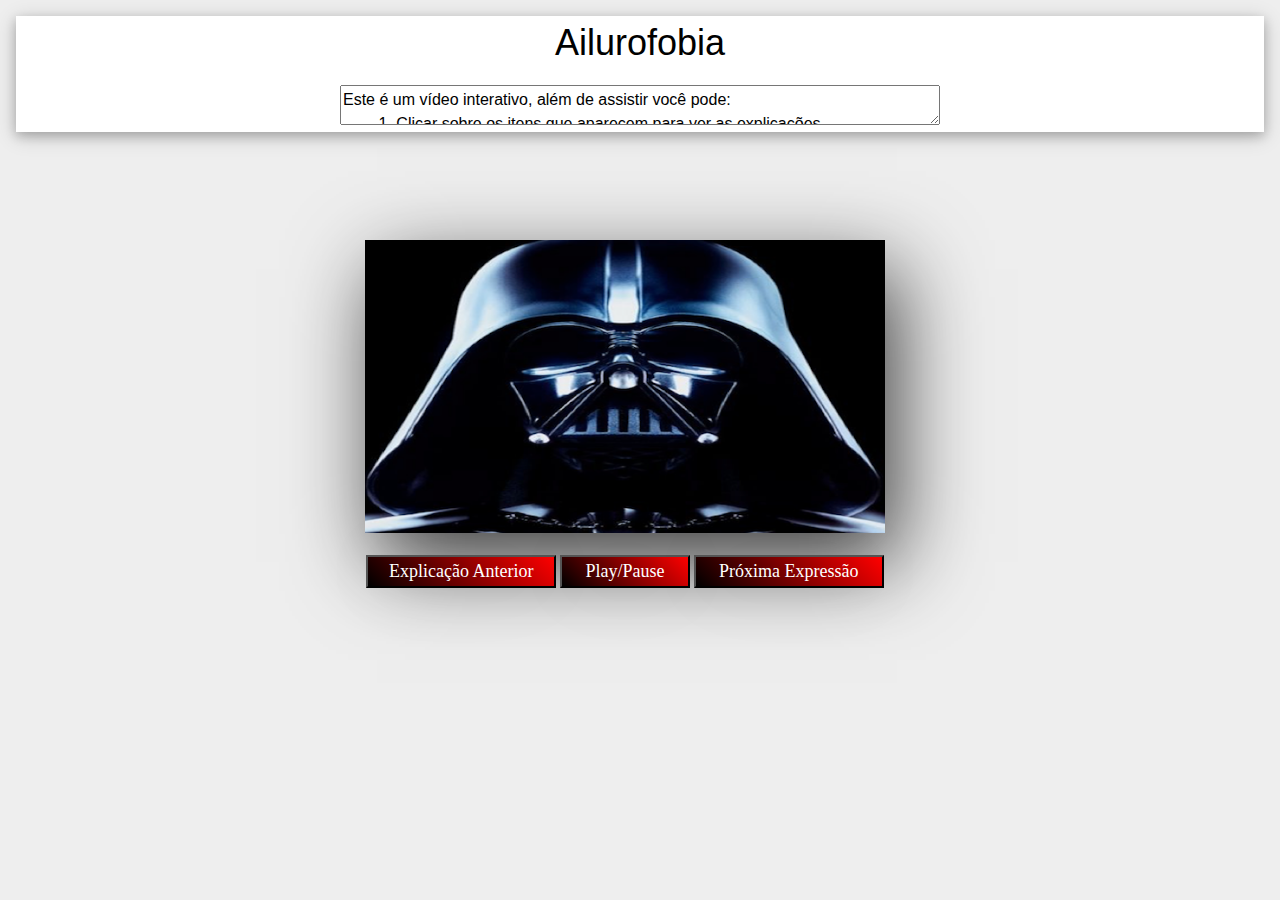
<file: Player/player.html>
<!DOCTYPE html> 
<html>
<head>
	<meta http-equiv="Content-Type" content="text/html; charset=utf-8">
		<title>Video Interativo: Ailurofobia</title>

	<link rel="stylesheet" href="w3.css">
	<link href="player.css" rel="stylesheet">
	<script src="jquery.min.js"></script>

<script type="text/javascript">

var video = 5; var title = 'Ailurofobia'

//var video = 2; title = 'Peixe, cadê minha peita ?'

var hvideo =  640;//0.45 * $(window).width();

var vw = 640;
var vh = 360;

var pad =  ($(window).width() - hvideo)/2;


$(document).ready(function() {	

	$('a[name=modal]').click(function(e) {
		e.preventDefault();
		
		var id = $(this).attr('href');
	
		var maskHeight = $(document).height();
		var maskWidth = $(window).width();
	
		$('#mask').css({'width':maskWidth,'height':maskHeight});

		$('#mask').fadeIn(1000);	
		$('#mask').fadeTo("slow",0.8);	
	
		//Get the window height and width
		var winH = $(window).height();
		var winW = $(window).width();
              
		$(id).css('top',  winH/2-$(id).height()/2);
		$(id).css('left', winW/2-$(id).width()/2);
	
		$(id).fadeIn(2000); 
	
	});
	
	$('.window .close').click(function (e) {
		e.preventDefault();
		
		$('#mask').hide();
		$('.window').hide();

		zoomContent.remove();

		myVideo.play();
		playpause.innerHTML = "Pause";
 
/*

		zoomItem.height = original_height;
		zoomItem.width = original_width;


		zoomItem.cols = 37;
		zoomItem.rows = 2;




*/


	});		
	
	$('#mask').click(function () {
		$(this).hide();
		$('.window').hide();
	});			
	
});

</script>


</head>

 
<body> 
<center>
<div class="w3-card-4 w3-margin w3-white">
	<h1><spam id="gap_field" align="center" style="white-space: nowrap"></spam></h1>
	<p><textarea align="center" id="answer_text" class="answer_text" ;
 readonly>Este é um vídeo interativo, além de assistir você pode:
	1. Clicar sobre os itens que aparecem para ver as explicações.
	2. Utilizar os botões para navegar entre as explicações.
	3. Se achar muito rápido, use os botões para voltar na explicação.
	</textarea></p>
<center>


	<span id="content" style="opacity:1;position: absolute;left: 115px;top: 125px;z-index: 3; background: none;color: #ffffff;font-size:20px;padding:11px;box-shadow: 0px 0px 81px 0px rgba(0,0,0,0.05);-moz-box-shadow:  0px 0px 81px 0px rgba(0,0,0,0.05);-webkit-box-shadow: 0px 0px 81px 0px rgba(0,0,0,0.05);background-image: linear-gradient(45deg, transparent, red);"></span>
	<span id="click" style="opacity:1;position: absolute;left: 115px;top: 125px;z-index: 4; background: none;color: #ffffff;font-size:20px;padding:11px;box-shadow: 0px 0px 81px 0px rgba(0,0,0,0.05);-moz-box-shadow:  0px 0px 81px 0px rgba(0,0,0,0.05);-webkit-box-shadow: 0px 0px 81px 0px rgba(0,0,0,0.05);"></span>


	<div class="player" id="player"  style="position: absolute;left: 100px;top: 100px;z-index: 1;">
	 <p>
	  <video autoplay poster='../Images/poster.png' id="video" width="520"  style='box-shadow: 12px 29px 81px 0px rgba(0,0,0,0.75);-moz-box-shadow: 12px 29px 81px 0px rgba(0,0,0,0.75);-webkit-box-shadow: 12px 29px 81px 0px rgba(0,0,0,0.75);'>
	    <source type="video/mp4">
 	   Your browser does not support HTML5 video.
	  </video>
	 </p>
 	 <p align="center">
	  <button style="width:190px; background: none;color: #ffffff;font-size:18px;padding:1px;box-shadow: 0px 0px 81px 0px rgba(0,0,0,0.05);-moz-box-shadow:  0px 0px 81px 0px rgba(0,0,0,0.05);-webkit-box-shadow: 0px 0px 81px 0px rgba(0,0,0,0.05);background-image: linear-gradient(45deg, black, red);" onclick="gapStep(-1)">Explicação Anterior</button>
	  <button style="width:130px; background: none;color: #ffffff;font-size:18px;padding:1px;box-shadow: 0px 0px 81px 0px rgba(0,0,0,0.05);-moz-box-shadow:  0px 0px 81px 0px rgba(0,0,0,0.05);-webkit-box-shadow: 0px 0px 81px 0px rgba(0,0,0,0.05);background-image: linear-gradient(45deg, black, red);" id="playpause"  onclick="playPause()">Play/Pause</button> 
	  <button style="width:190px; background: none;color: #ffffff;font-size:18px;padding:1px;box-shadow: 0px 0px 81px 0px rgba(0,0,0,0.05);-moz-box-shadow:  0px 0px 81px 0px rgba(0,0,0,0.05);-webkit-box-shadow: 0px 0px 81px 0px rgba(0,0,0,0.05);background-image: linear-gradient(45deg, black, red);" onclick="gapStep(1)">Próxima Expressão</button>
	 </p>
	</div>
	
</center>

</div>


<div id="boxes">

	<div id="dialog" class="window">
		<a href="#" class="close">Fechar <img src="ico_close.png" width=30></a><br />
	</div>

	<div id="mask"></div>
</div>


</center>

<script src="player.js"></script>
</body> 
</html>
</file>
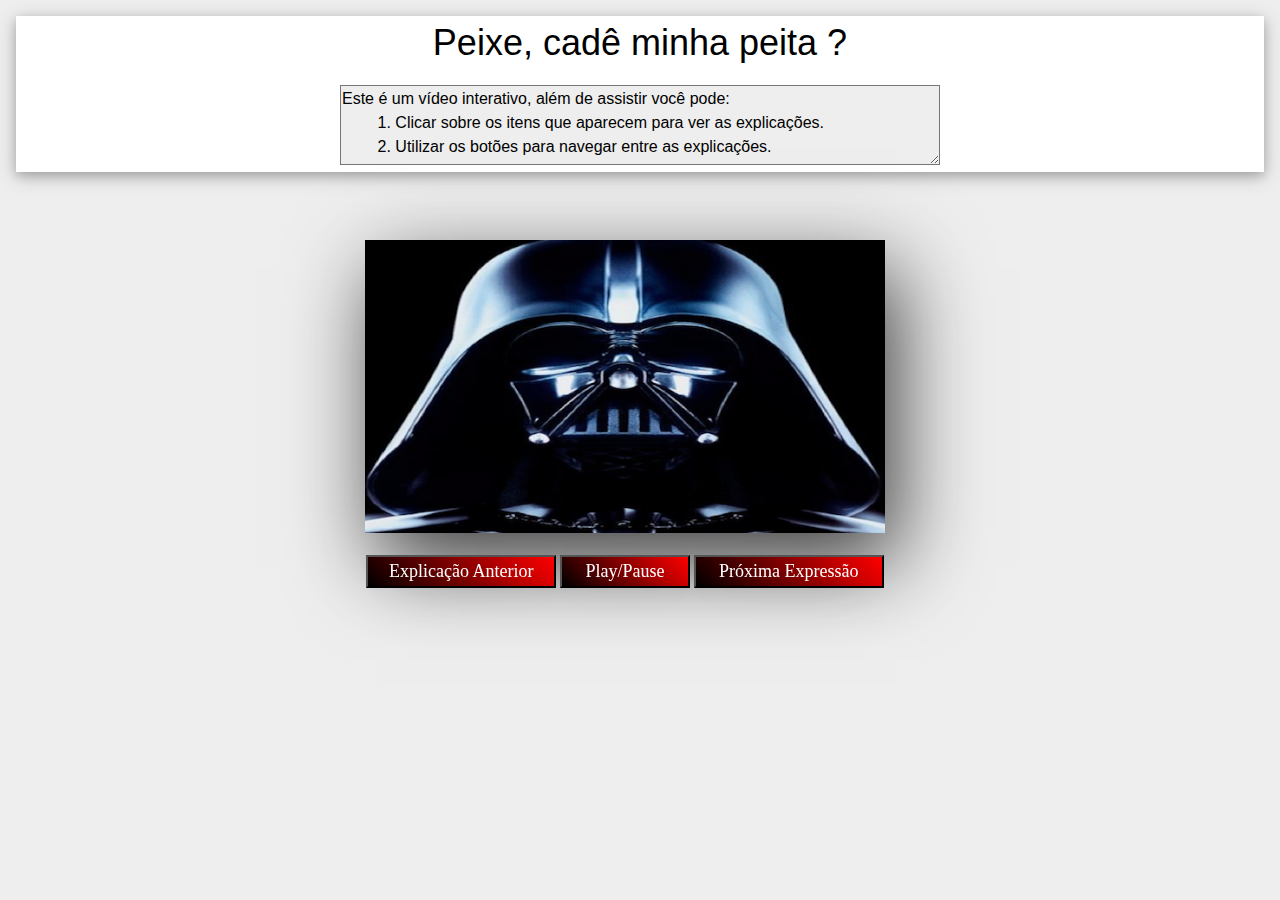
<file: Player/player_2.html>
<!DOCTYPE html> 
<html>
<head>
	<meta http-equiv="Content-Type" content="text/html; charset=utf-8">
		<title>Video Interativo sobre: Peixe, cadê minha peita ?</title>

	<link rel="stylesheet" href="w3.css">
	<link href="player.css" rel="stylesheet">
	<script src="jquery.min.js"></script>

<script type="text/javascript">

//var video = 5; var title = 'Ailurofobia'

var video = 2; var title = 'Peixe, cadê minha peita ?'

var hvideo =  640;//0.45 * $(window).width();

var vw = 640;
var vh = 360;

var pad =  ($(window).width() - hvideo)/2;


$(document).ready(function() {	

	$('a[name=modal]').click(function(e) {
		e.preventDefault();
		
		var id = $(this).attr('href');
	
		var maskHeight = $(document).height();
		var maskWidth = $(window).width();
	
		$('#mask').css({'width':maskWidth,'height':maskHeight});

		$('#mask').fadeIn(1000);	
		$('#mask').fadeTo("slow",0.8);	
	
		//Get the window height and width
		var winH = $(window).height();
		var winW = $(window).width();
              
		$(id).css('top',  winH/2-$(id).height()/2);
		$(id).css('left', winW/2-$(id).width()/2);
	
		$(id).fadeIn(2000); 
	
	});
	
	$('.window .close').click(function (e) {
		e.preventDefault();
		
		$('#mask').hide();
		$('.window').hide();

		zoomContent.remove();

		myVideo.play();
		playpause.innerHTML = "Pause";
 
/*

		zoomItem.height = original_height;
		zoomItem.width = original_width;


		zoomItem.cols = 37;
		zoomItem.rows = 2;




*/


	});		
	
	$('#mask').click(function () {
		$(this).hide();
		$('.window').hide();
	});			
	
});

</script>


</head>

 
<body> 
<center>
<div class="w3-card-4 w3-margin w3-white">
	<h1><spam id="gap_field" align="center" style="white-space: nowrap"></spam></h1>
	<p><textarea align="center" id="answer_text" class="answer_text" style = 'height:80px;background-color : #eeeeee;text-align: justify;font-size:16px;padding:1px;';
 readonly>Este é um vídeo interativo, além de assistir você pode:
	1. Clicar sobre os itens que aparecem para ver as explicações.
	2. Utilizar os botões para navegar entre as explicações.
	3. Se achar muito rápido, use os botões para voltar na explicação.
	</textarea></p>

<center>


	<span id="content" style="opacity:1;position: absolute;left: 115px;top: 125px;z-index: 3; background: none;color: #ffffff;font-size:20px;padding:11px;box-shadow: 0px 0px 81px 0px rgba(0,0,0,0.05);-moz-box-shadow:  0px 0px 81px 0px rgba(0,0,0,0.05);-webkit-box-shadow: 0px 0px 81px 0px rgba(0,0,0,0.05);background-image: linear-gradient(45deg, transparent, red);"></span>
	<span id="click" style="opacity:1;position: absolute;left: 115px;top: 125px;z-index: 4; background: none;color: #ffffff;font-size:20px;padding:11px;box-shadow: 0px 0px 81px 0px rgba(0,0,0,0.05);-moz-box-shadow:  0px 0px 81px 0px rgba(0,0,0,0.05);-webkit-box-shadow: 0px 0px 81px 0px rgba(0,0,0,0.05);"></span>


	<div class="player" id="player"  style="position: absolute;left: 100px;top: 100px;z-index: 1;">
	 <p>
	  <video autoplay poster='../Images/poster.png' id="video" width="520"  style='box-shadow: 12px 29px 81px 0px rgba(0,0,0,0.75);-moz-box-shadow: 12px 29px 81px 0px rgba(0,0,0,0.75);-webkit-box-shadow: 12px 29px 81px 0px rgba(0,0,0,0.75);'>
	    <source type="video/mp4">
 	   Your browser does not support HTML5 video.
	  </video>
	 </p>
 	 <p align="center">
	  <button style="width:190px; background: none;color: #ffffff;font-size:18px;padding:1px;box-shadow: 0px 0px 81px 0px rgba(0,0,0,0.05);-moz-box-shadow:  0px 0px 81px 0px rgba(0,0,0,0.05);-webkit-box-shadow: 0px 0px 81px 0px rgba(0,0,0,0.05);background-image: linear-gradient(45deg, black, red);" onclick="gapStep(-1)">Explicação Anterior</button>
	  <button style="width:130px; background: none;color: #ffffff;font-size:18px;padding:1px;box-shadow: 0px 0px 81px 0px rgba(0,0,0,0.05);-moz-box-shadow:  0px 0px 81px 0px rgba(0,0,0,0.05);-webkit-box-shadow: 0px 0px 81px 0px rgba(0,0,0,0.05);background-image: linear-gradient(45deg, black, red);" id="playpause"  onclick="playPause()">Play/Pause</button> 
	  <button style="width:190px; background: none;color: #ffffff;font-size:18px;padding:1px;box-shadow: 0px 0px 81px 0px rgba(0,0,0,0.05);-moz-box-shadow:  0px 0px 81px 0px rgba(0,0,0,0.05);-webkit-box-shadow: 0px 0px 81px 0px rgba(0,0,0,0.05);background-image: linear-gradient(45deg, black, red);" onclick="gapStep(1)">Próxima Expressão</button>
	 </p>
	</div>
	
</center>

</div>


<div id="boxes">

	<div id="dialog" class="window">
		<a href="#" class="close">Fechar <img src="ico_close.png" width=30></a><br />
	</div>

	<div id="mask"></div>
</div>


</center>

<script src="player.js"></script>
</body> 
</html>
</file>
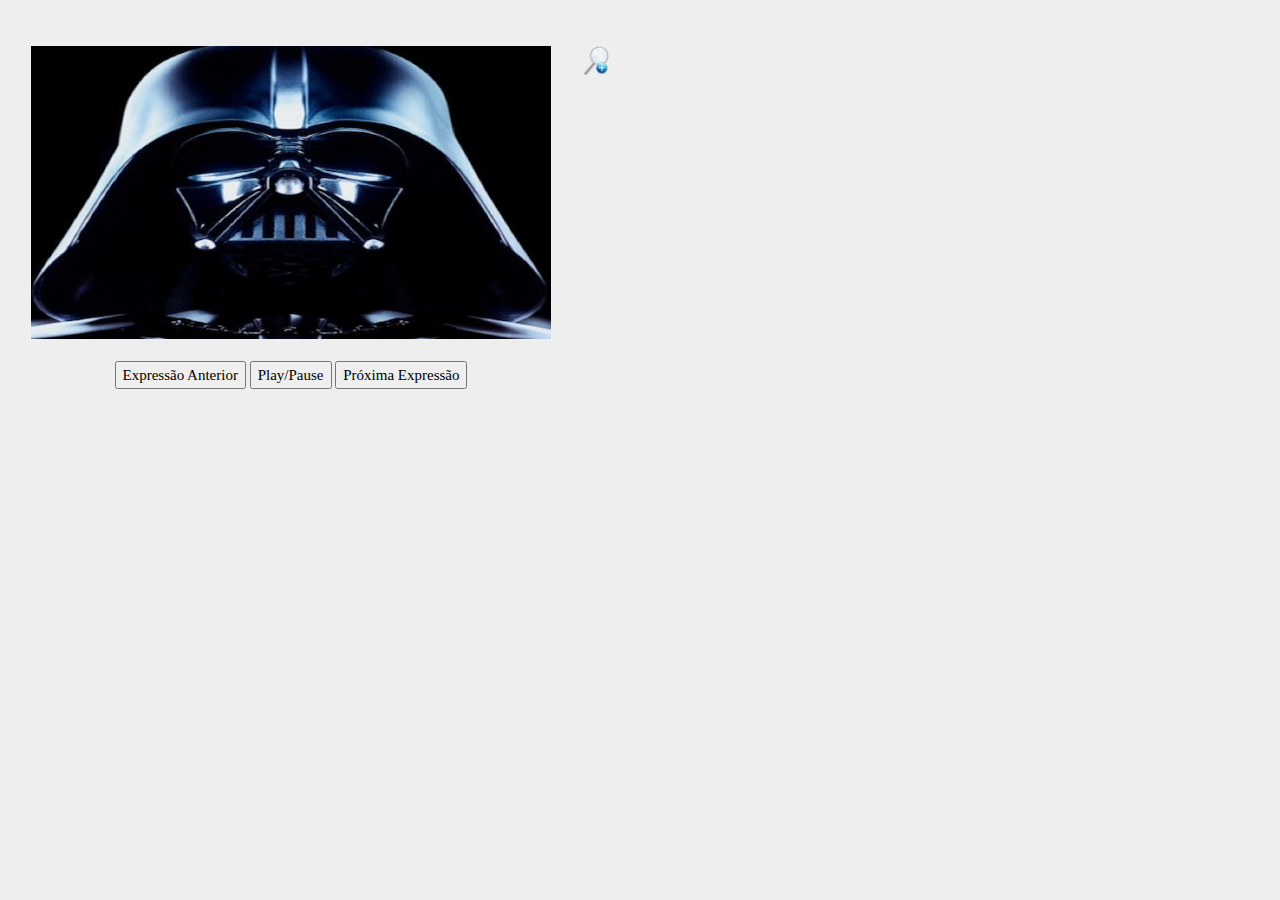
<file: Player/player_old.html>
<!DOCTYPE html> 
<html>
<head>
	<meta http-equiv="Content-Type" content="text/html; charset=utf-8">
		<title>Ajude a entender o video</title>

	<link rel="stylesheet" href="w3.css">
	<link href="player.css" rel="stylesheet">
	<script src="jquery.min.js"></script>

<script type="text/javascript">

var video = 5; var title = 'Ailurofobia'

//var video = 2; title = 'Peixe, cadê minha peita ?'

var hvideo =  0.45 * $(window).width();


$(document).ready(function() {	

	$('a[name=modal]').click(function(e) {
		e.preventDefault();
		
		var id = $(this).attr('href');
	
		var maskHeight = $(document).height();
		var maskWidth = $(window).width();
	
		$('#mask').css({'width':maskWidth,'height':maskHeight});

		$('#mask').fadeIn(1000);	
		$('#mask').fadeTo("slow",0.8);	
	
		//Get the window height and width
		var winH = $(window).height();
		var winW = $(window).width();
              
		$(id).css('top',  winH/2-$(id).height()/2);
		$(id).css('left', winW/2-$(id).width()/2);
	
		$(id).fadeIn(2000); 
	
	});
	
	$('.window .close').click(function (e) {
		e.preventDefault();
		
		$('#mask').hide();
		$('.window').hide();
/*

		zoomItem.height = original_height;
		zoomItem.width = original_width;


		zoomItem.cols = 37;
		zoomItem.rows = 2;




*/
	content.append(content_field);


	});		
	
	$('#mask').click(function () {
		$(this).hide();
		$('.window').hide();
	});			
	
});

</script>


</head>

 
<body> 
<center>
<div class="w3-card-4 w3-margin w3-white">
	<h1><spam id="gap_field" align="center" style="white-space: nowrap"></spam></h1>

<center>

	<div class="player">
	 <p>
	  <video poster='../Images/poster.png' id="video" width="520">
	    <source type="video/mp4">
 	   Your browser does not support HTML5 video.
	  </video>
	 </p>
 	 <p align="center">
	  <button onclick="gapStep(-1)">Expressão Anterior</button>
	  <button id="playpause"  onclick="playPause()">Play/Pause</button> 
	  <button onclick="gapStep(1)">Próxima Expressão</button>
	 </p>
	</div>

	<div class="player">
	 <p>
	 <div id="content"></div>
	 	<p></p><span id='content_field'></span></p>
		<p><input onclick="zoomIn()" type="image" src="ico_zoom.png" width=30></p>
	 </p>
	</div>
	
</center>

</div>


<div id="boxes">

	<div id="dialog" class="window">
		<a href="#" class="close">Fechar <img src="ico_close.png" width=30></a><br />
	</div>

	<div id="mask"></div>
</div>


</center>

<script src="player.js"></script>
</body> 
</html>
</file>
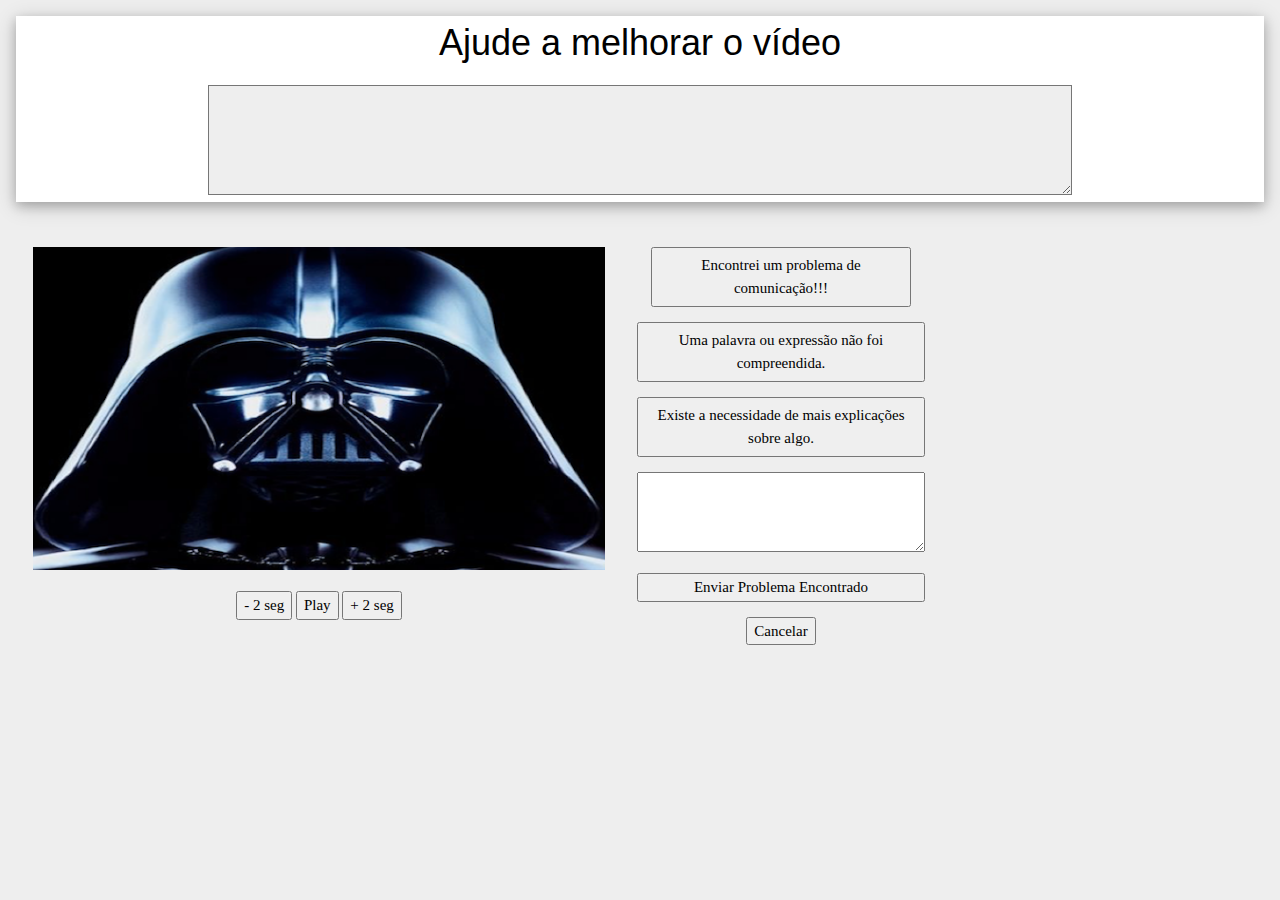
<file: Player/task1.html>
<!DOCTYPE html> 
<html>
<head>
	<meta http-equiv="Content-Type" content="text/html; charset=utf-8">
		<title>Ajude a entender o video</title>

	<link rel="stylesheet" href="w3.css">
	<link href="player.css" rel="stylesheet">
	<script src="jquery.min.js"></script>
	
		<script>
		var hvideo =  0.45 * $(window).width();
	</script>
	
	
</head>

<body> 
<center>
<div class="w3-card-4 w3-margin w3-white">
	<h1>Ajude a melhorar o vídeo</h1>	
	<p><textarea align="center" id="banner" class="instructions" readonly></textarea></p>


	<div class="player">
	 <p>
	  <video poster='../Images/poster.png' id="video" width="600">
	    <source type="video/mp4">
 	   Your browser does not support HTML5 video.
	  </video>
	 </p>
 	 <p align="center">
	  <button onclick="timeStep(-2)">- 2 seg</button>
	  <button id="playpause" onclick="playPause()">Play/Pause</button> 
	  <button onclick="timeStep(2)">+ 2 seg</button>
	 </p>
	</div>


 	<div id="contributionPanel" class="player">
	<span>
		<p></p><div id="control"></div></p>
		<div id="panelFound">
	  		<p><button id="btGapFound" class="Button"  onclick="gapFound()">Encontrei um problema de comunicação!!!</button></p>
		</div>

		<div id="panelType">
		  <p><button id="btType1" class="Button"  onclick="gapType(1)">Uma palavra ou expressão não foi compreendida.</button><p>
		  <p><button id="btType2" class="Button"  onclick="gapType(2)">Existe a necessidade de mais explicações sobre algo.</button></p>
		</div>

		<div id="panelQuestion">
		  <p><span align="center" id="question"></span></p>
		  <p><textarea align="center" id="answer" class="answer"></textarea></p>
		  <p><button align="center" id="btSend" onclick="sendContribution()">Enviar Problema Encontrado</button></p>
		  <p><button align="center" id="btCancel" onclick="seekGap()">Cancelar</button></p>
		</div>
	</span>
	</div>



</div>

</center>

<script src="task1.js"></script>
</body> 
</html>
</file>
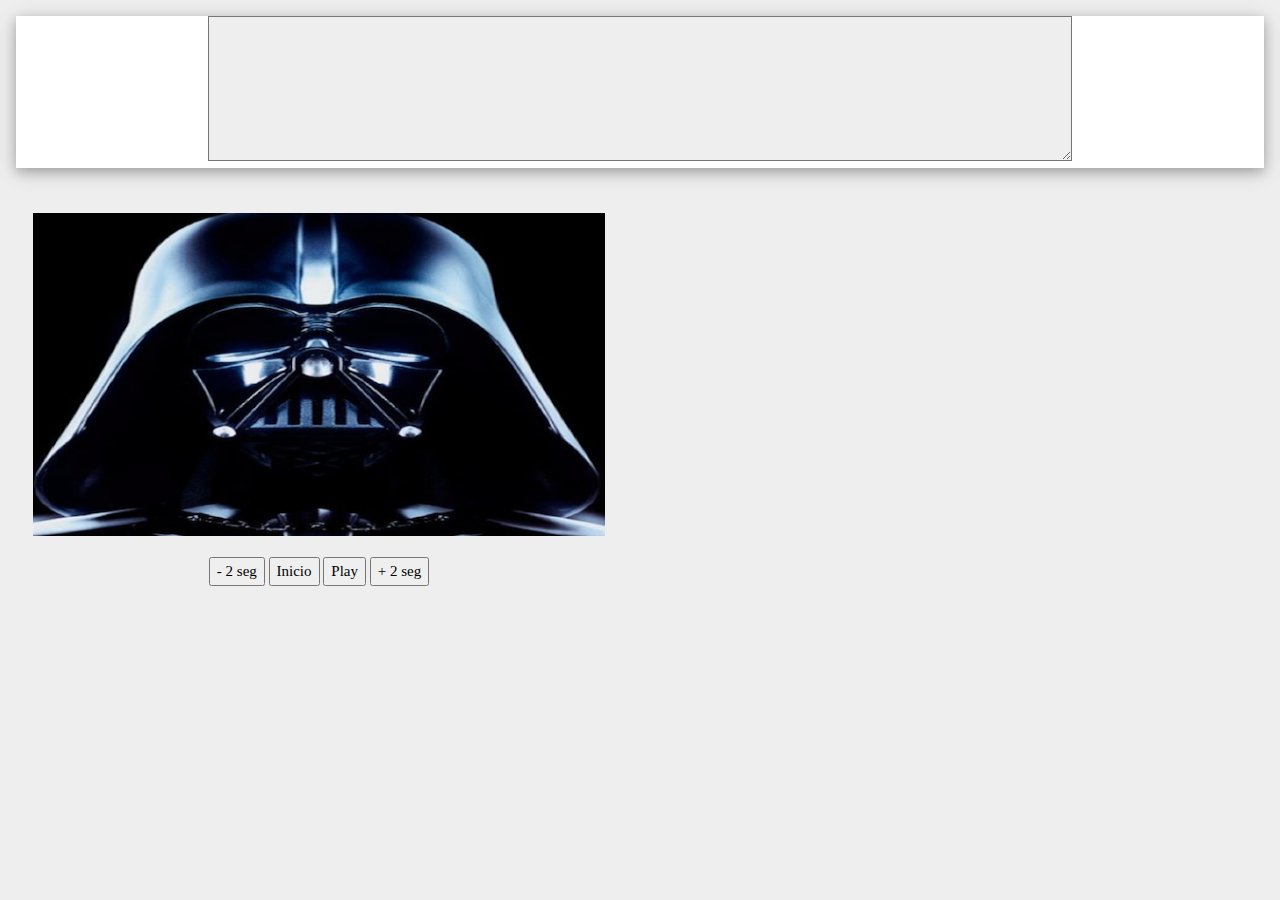
<file: Player/task2.html>
<!DOCTYPE html> 
<html>
<head>
	<meta http-equiv="Content-Type" content="text/html; charset=utf-8">
	<title>Ajude a entender o video</title>
	<link rel="stylesheet" href="w3.css">
	<link href="player.css" rel="stylesheet">
	<script src="jquery.min.js"></script>
	
	<script>
		var hvideo =  0.45 * $(window).width();
	</script>

</head>
 
<body> 
<center>



<div class="w3-card-4 w3-margin w3-white">
	<h1><span id="banner" align="center"></span></h1>

	<p><textarea align="center" id="answer_text" class="answer_text" readonly></textarea></p>


	<div class="player">
	 <p>
	  <video poster='../Images/poster.png' id="video" width="600">
	    <source type="video/mp4">
 	   Your browser does not support HTML5 video.
	  </video>
	 </p>
 	 <p align="center">
	  <button onclick="timeStep(-2)">- 2 seg</button>
	  <button onclick="volta()">Inicio</button> 
	  <button id="playpause" onclick="playPause()">Play/Pause</button> 
	  <button onclick="timeStep(2)">+ 2 seg</button>
	 </p>
	</div>


 	<div id="contributionPanel" class="player">
	<span>
		<p><div id="contrib" ></div></p>
		<p><div id="control"></div></p>

			<div id="sugestion_type_1" class="Radio">
				<p align= "center"><center>
  					<input onChange="getOption(1)" class="option"  type="radio" name="sugestion_type" value="1">Imagem</input>
  					<input onChange="getOption(2)" class="option"  type="radio" name="sugestion_type" value="2">Definição</input>
  					<input onChange="getOption(3)" class="option"  type="radio" name="sugestion_type" value="3">Sinônimo</input>
				</center></p>
				<p><textarea class="definition" id="definition"></textarea></p>
				<p><label  id='labelIm1'  for='image1'>Escolha a Imagem</label><input class='image1' type="file" id="image1" label='Escolha a imagem' accept="image/*"  value="Escolha a Imagem" /></p>
				<p><textarea class="synonymous" id="synonymous"></textarea></p>
			</div>

			<div id="sugestion_type_2" class="Radio"><br>
				<p align= "center"><center>
  					<input onChange="getOption(4)" class="option"  type="radio" name="sugestion_type" value="4">Imagem</input>
  					<input onChange="getOption(5)" class="option"  type="radio" name="sugestion_type" value="5">Explicação</input>
  					<input onChange="getOption(6)" class="option"  type="radio" name="sugestion_type" value="6">Página WEB</input>
				</center></p>
				<p><textarea class="explanation" id="explanation"></textarea></p>
				<p><label id='labelIm2' for='image2' >Escolha a Imagem</label><input class='image2' type="file" id="image2" label='Escolha a imagem' accept="image/*" value="Escolha a Imagem" /></p>
				<p><textarea class="hyperlink" id="hyperlink"></textarea></p>
			</div>

			<div class="panel_send" id="panel_send">
			  <p><button align="center" id="btSend" onclick="sendSugestion()">Enviar Sugestão</button></p>
			  <p><button align="center" id="btCancel" onclick="location.reload();">Cancelar</button></p>
			</div>
	</span>
	</div>
	

</div>
</center>

<script src="task2.js"></script>
</body> 
</html>
</file>
<file: Player/Example/website-src/sliding.css>
/* Add to docs */
#scrolling{/*frame*/
    position:fixed;
    top:58%;

    background:#FF8383;/*FF473D*/
    height:38%;
    width:100%;

    overflow: hidden;
}

ul {
    /*Add if you want to disable the option of selecting the text while sliding*/
    -webkit-user-select: none;
    -moz-user-select: none;
    -ms-user-select: none;
    user-select: none;

    margin: 0;
    padding: 0;
    position: absolute;
    /*top:10%;*/
    margin-top:4vh;
    height:80%;

    list-style-type: none;

    -webkit-transform-style: preserve-3d;
	-ms-transform-style: preserve-3d;
	transform-style: preserve-3d;
}

li {

    font-size:8vmin;/*cool*/
    float: left;
    width:25vw;
    min-width: 250px;
    height: 100%;
    color: #000;
    font-weight: 300;
    text-align: center;
    border-radius: 30px;
    -webkit-border-radius: 30px;
    -o-border-radius: 30px;
    -moz-border-radius: 30px;
    cursor: pointer;
    background: #FFF;
    -webkit-transform:  scale(0.95);
    -ms-transform:  scale(0.95);
    -moz-transform:  scale(0.95);
    transform: scale(0.95);
}

.itemslide-active
{/*applied to current active item*/
    -webkit-transform:  scale(1);
    -ms-transform:  scale(1);
    -moz-transform:  scale(1);
    transform: scale(1);
}
</file>
<file: Player/player.css>
body{
	background-color: #eeeeee;
  	vertical-align: middle; 
}

.all {
	display:table; padding: 35px;align-content:center;background-color: #ffffff; 
}

.video {
	width:600px;
}

.panel_send{
	float: center; 
}

.contributionPanel {
	float: right; padding: 15px; 
}

.Button{
	height:60px;width:260px;
}

.answer{
	height:80px;width:260px;
}

.definition{
	height:80px;width:260px;
}

.synonymous{
	height:30px;width:260px;
}

.hyperlink{
	height:30px;width:260px;
}

.explanation{
	height:80px;width:260px;
}



.answer_text{
	float: center;
	height:40px;width:600px;
        font-family: Verdana, Geneva, sans-serif;
        font-size:16px
}

.player { 
	float: left;padding: 15px;
}

.Radio{
	float: left;padding: 10px;
	vertical-align: middle
}

h1{
float: center;

}

h2{
float: center;
font-style: italic;
width:294px;
}

/* Esconde o input */
input[type='file'] {
  display: none
}

/* Aparência que terá o seletor de arquivo */
label {
  background-color: #3498db;
  border-radius: 5px;
  color: #fff;
  cursor: pointer;
  margin: 10px;
  padding: 6px 20px;
   max-width: 10px;
}




body {
font-family:verdana;
font-size:15px;
}

a {color:#333; text-decoration:none}
a:hover {color:#ccc; text-decoration:none}

#mask {
  position:absolute;
  left:0;
  top:0;
  z-index:9000;
  background-color:#000;
  display:none;
}
  
#boxes .window {
  position:absolute;
  left:0;
  top:0;
  width:70%;
  height:70%;
  display:none;
  z-index:9999;
  padding:20px;
}

#boxes #dialog {
  width:65%; 
  height:65%;
  padding:10px;
  background-color:#ffffff;
}

#boxes #dialog1 {
  width:375px; 
  height:203px;
}

#dialog1 .d-header {
  background:url(login-header.png) no-repeat 0 0 transparent; 
  width:375px; 
  height:150px;
}

#dialog1 .d-header input {
  position:relative;
  top:60px;
  left:100px;
  border:3px solid #cccccc;
  height:22px;
  width:200px;
  font-size:15px;
  padding:5px;
  margin-top:4px;
}

#dialog1 .d-blank {
  float:left;
  background:url(login-blank.png) no-repeat 0 0 transparent; 
  width:267px; 
  height:53px;
}

#dialog1 .d-login {
  float:left;
  width:108px; 
  height:53px;
}

#boxes #dialog2 {
  background:url(notice.png) no-repeat 0 0 transparent; 
  width:326px; 
  height:229px;
  padding:50px 0 20px 25px;
}
.close{display:block; text-align:right;}
</file>
